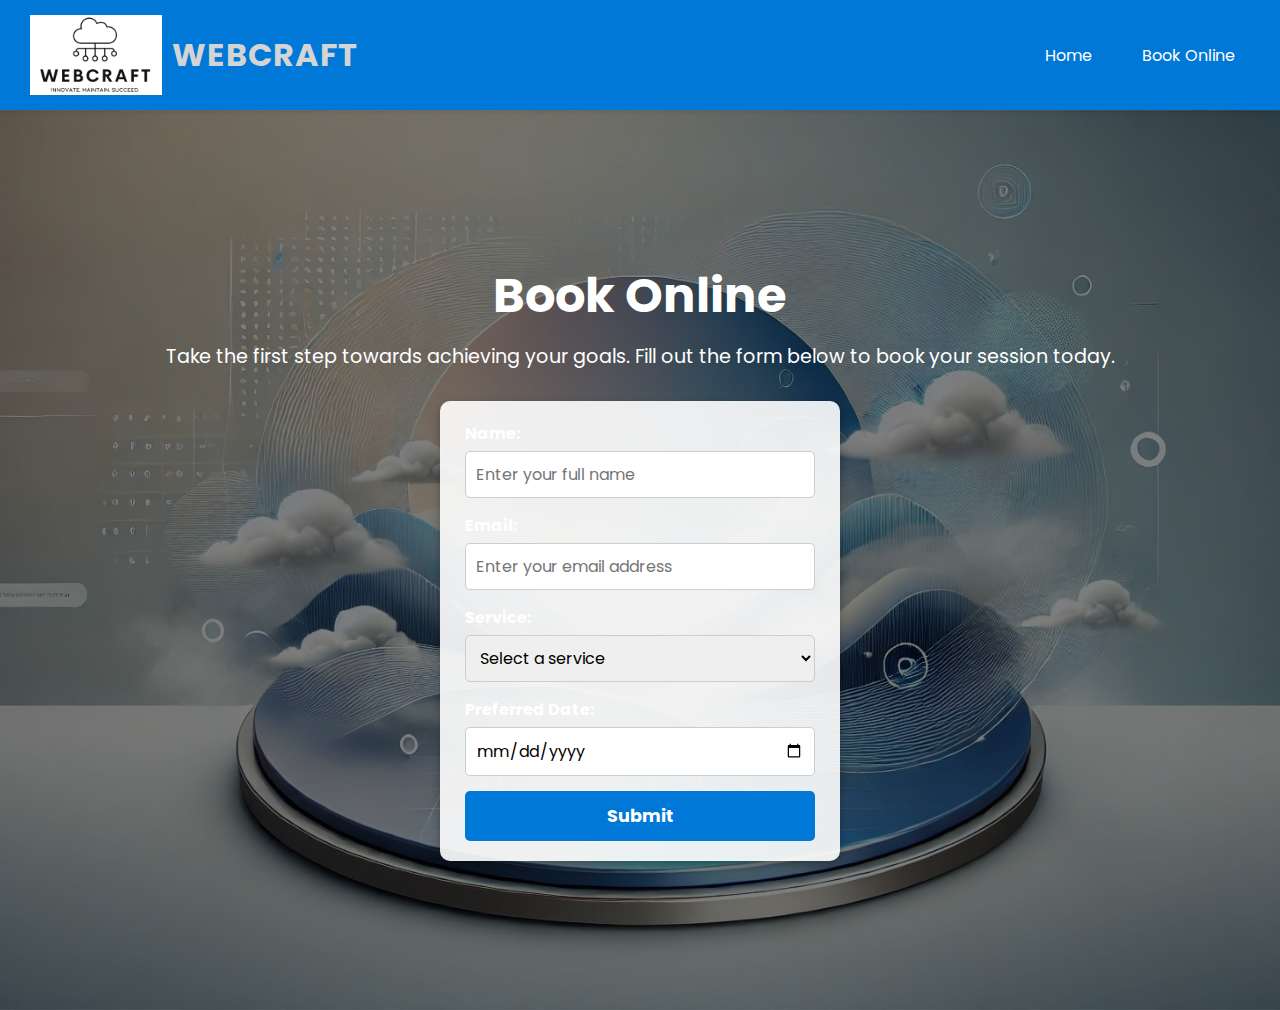
<file: bookOnline.html>
<!DOCTYPE html>
<html lang="en">
<head>
    <meta charset="UTF-8">
    <meta name="viewport" content="width=device-width, initial-scale=1.0">
    <title>WebCraft - Book Online</title>
    <link rel="stylesheet" href="css/styles2.css">
    <link rel="stylesheet" href="https://cdnjs.cloudflare.com/ajax/libs/font-awesome/6.6.0/css/all.min.css">
</head>
<body>
    <header class="navbar">
        <div class="logo-container">
            <img src="images/WebCraft-Logo.png" alt="WebCraft Logo" class="logo">
            <h1 class="site-title">WEBCRAFT</h1>
        </div>
        <nav>
            <button class="hamburger" aria-label="Toggle navigation">
                <span class="bar"></span>
                <span class="bar"></span>
                <span class="bar"></span>
            </button>
            <ul class="nav-links">
                <li><a href="/index.html">Home</a></li>
                <li><a href="/bookOnline.html">Book Online</a></li>
            </ul>
        </nav>
    </header>
    

    <main>
        <section class="booking-section">
            <h2>Book Online</h2>
            <p>Take the first step towards achieving your goals. Fill out the form below to book your session today.</p>
            <form id="booking-form" class="booking-form" onsubmit="handleBookingFormSubmit(event)">
                <label for="name">Name:</label>
                <input type="text" id="name" name="name" placeholder="Enter your full name" required>
            
                <label for="email">Email:</label>
                <input type="email" id="email" name="email" placeholder="Enter your email address" required>
            
                <label for="service">Service:</label>
                <select id="service" name="service" required>
                    <option value="" disabled selected>Select a service</option>
                    <option value="web-design">Web Design</option>
                    <option value="web-development">Web Development</option>
                    <option value="seo">SEO</option>
                    <option value="video-editing">Video Editing</option>
                    <option value="tutorials">Online Tutorials (Technology)</option>
                    <option value="personal-trainer">Personal Trainer</option>
                </select>
            
                <label for="date">Preferred Date:</label>
                <input type="date" id="date" name="date" required>
            
                <button type="submit" class="btn-submit">Submit</button>
            </form>
            
        </section>
    </main>

    <script src="js/script.js"></script>

</body>
</html>
</file>
<file: css/styles2.css>
/* Importing Google fonts */
@import url('https://fonts.googleapis.com/css2?family=Miniver&family=Poppins:ital,wght@0,400;0,500;0,600;0,700;1,400&display=swap');

* {
    margin: 0;
    padding: 0;
    box-sizing: border-box;
    font-family: "Poppins", "Raleway", sans-serif;
}

:root {
    /* Colors */
    --white-color: #fff;
    --green-color: #24572c;
    --grey-color: #333;
    --brown-color: #957B46;
    --dark-color: #252525;
    --primary-color: #FED018;
    --secondary-color: #f3961c;
    --light-pink-color: #faf4f5;
    --medium-gray-color: #ccc;
    --light-blue-color: #8DD7FB;
    --pink-color: #D033B0;
    --light-pink-color: #FCE8EA;
    --light-pink-color2: #faf4f5;
    --main-color: #4a3adc;
    --dark-color: #11152a;
    --light-color:#d0d4ed;
    --hero-back: #FD6E6A;


    /* Font size */
    --font-size-s: 0.9rem;
    --font-size-n: 1rem;
    --font-size-m: 1.12rem;
    --font-size-l: 1.15rem;
    --font-size-xl: 2rem;
    --font-size-xxl: 2.3rem;

    /* Font weight */
    --font-weight-normal: 400;
    --font-weight-medium: 500;
    --font-weight-semibold: 600;
    --font-weight-bold: 700;

    /* Border radius */
    --border-radius-s: 8px;
    --border-radius-m: 30px;
    --border-radius-circle: 50px;
    --border-radius-circle2: 100px;

    /* Site max width */
    --site-max-width: 1300px;
}

html {
    scroll-behavior: smooth;
}

        /* General Styles */
        body {
            margin: 0;
            padding: 0;
            font-family: 'Poppins', Arial, sans-serif;
            color: #333;
        }

/* General Navbar Styles */
.navbar {
    display: flex;
    justify-content: space-between;
    align-items: center;
    padding: 15px 30px;
    background-color: #0078d7;
    color: white;
    box-shadow: 0 2px 4px rgba(0, 0, 0, 0.1);
}

/* Logo and Title */
.logo-container {
    display: flex;
    align-items: center;
}

.logo {
    height: 80px;
    width: auto;
    margin-right: 10px;
}

.site-title {
    font-size: 2em;
    font-weight: bold;
    font-family: "Poppins";
    color: rgb(212, 212, 212);
    text-transform: uppercase;
    letter-spacing: 1px;
    margin: 0;
}

/* Navigation Links */
.navbar {
    display: flex;
    justify-content: space-between;
    align-items: center;
    padding: 15px 30px;
    background-color: #0078d7;
    color: white;
    box-shadow: 0 2px 4px rgba(0, 0, 0, 0.1);
    position: relative;
    z-index: 1000;
}

.logo-container {
    display: flex;
    align-items: center;
}

.logo {
    height: 80px;
    width: auto;
    margin-right: 10px;
}

.site-title {
    font-size: 2em;
    font-weight: bold;
    font-family: "Poppins";
    color: rgb(212, 212, 212);
    text-transform: uppercase;
    letter-spacing: 1px;
    margin: 0;
}

.nav-links {
    list-style: none;
    display: flex;
    gap: 20px;
    margin: 0;
    padding: 0;
    transition: transform 0.3s ease;
}

.nav-links li {
    display: inline-block;
}

.nav-links a {
    text-decoration: none;
    color: white;
    font-size: 1em;
    padding: 10px 15px;
    border-radius: 5px;
    transition: background-color 0.3s ease, transform 0.3s ease;
}

.nav-links a:hover {
    background-color: #005bb5;
    transform: scale(1.05);
}

/* Hamburger Menu */
.hamburger {
    display: none;
    flex-direction: column;
    justify-content: center;
    align-items: center;
    width: 40px;
    height: 40px;
    background: none;
    border: none;
    cursor: pointer;
    z-index: 1100;
}

.hamburger .bar {
    width: 25px;
    height: 3px;
    background-color: white;
    margin: 4px 0;
    transition: all 0.3s ease;
}

/* Responsive Design */
@media (max-width: 768px) {
    .nav-links {
        position: absolute;
        top: 100%;
        left: 0;
        right: 0;
        background-color: #0078d7;
        flex-direction: column;
        gap: 15px;
        padding: 20px 0;
        transform: translateY(-100%);
        opacity: 0;
        visibility: hidden;
    }

    .nav-links.active {
        transform: translateY(0);
        opacity: 1;
        visibility: visible;
    }

    .hamburger {
        display: flex;
    }

    .hamburger.active .bar:nth-child(1) {
        transform: rotate(45deg) translate(5px, 5px);
    }

    .hamburger.active .bar:nth-child(2) {
        opacity: 0;
    }

    .hamburger.active .bar:nth-child(3) {
        transform: rotate(-45deg) translate(5px, -5px);
    }
}


        /* Booking Section */
        .booking-section {
            min-height: 100vh;
            background: linear-gradient(rgba(0, 0, 0, 0.5), rgba(0, 0, 0, 0.5)), url('/images/bookingOnline-background.jpg') no-repeat center center/cover;
            display: flex;
            flex-direction: column;
            align-items: center;
            justify-content: center;
            color: white;
            text-align: center;
            padding: 30px 15px;
        }

        .booking-section h2 {
            font-size: 3em;
            font-weight: bold;
            margin-bottom: 10px;
        }

        .booking-section p {
            font-size: 1.2em;
            margin-bottom: 30px;
        }

        .booking-form {
            background: rgba(255, 255, 255, 0.9);
            padding: 20px 25px;
            border-radius: 10px;
            box-shadow: 0 4px 10px rgba(0, 0, 0, 0.3);
            width: 100%;
            max-width: 400px;
            text-align: left;
        }

        .booking-form label {
            font-weight: bold;
            display: block;
            margin-bottom: 5px;
        }

        .booking-form input,
        .booking-form select {
            width: 100%;
            padding: 10px;
            margin-bottom: 15px;
            border: 1px solid #ccc;
            border-radius: 5px;
            font-size: 1em;
        }

        .booking-form input:focus,
        .booking-form select:focus {
            border-color: #0078d7;
            box-shadow: 0 0 5px rgba(0, 120, 215, 0.5);
            outline: none;
        }

        .btn-submit {
            background-color: #0078d7;
            color: white;
            font-size: 1.1em;
            font-weight: bold;
            padding: 12px;
            border: none;
            border-radius: 5px;
            cursor: pointer;
            transition: background-color 0.3s, transform 0.2s;
            width: 100%;
        }

        .btn-submit:hover {
            background-color: #005bb5;
            transform: scale(1.05);
        }

        @media (max-width: 768px) {
            .site-title {
                font-size: 1.5em;
            }

            .booking-section h2 {
                font-size: 2.5em;
            }

            .booking-section p {
                font-size: 1em;
            }

            .booking-form {
                width: 90%;
            }
        }
</file>
